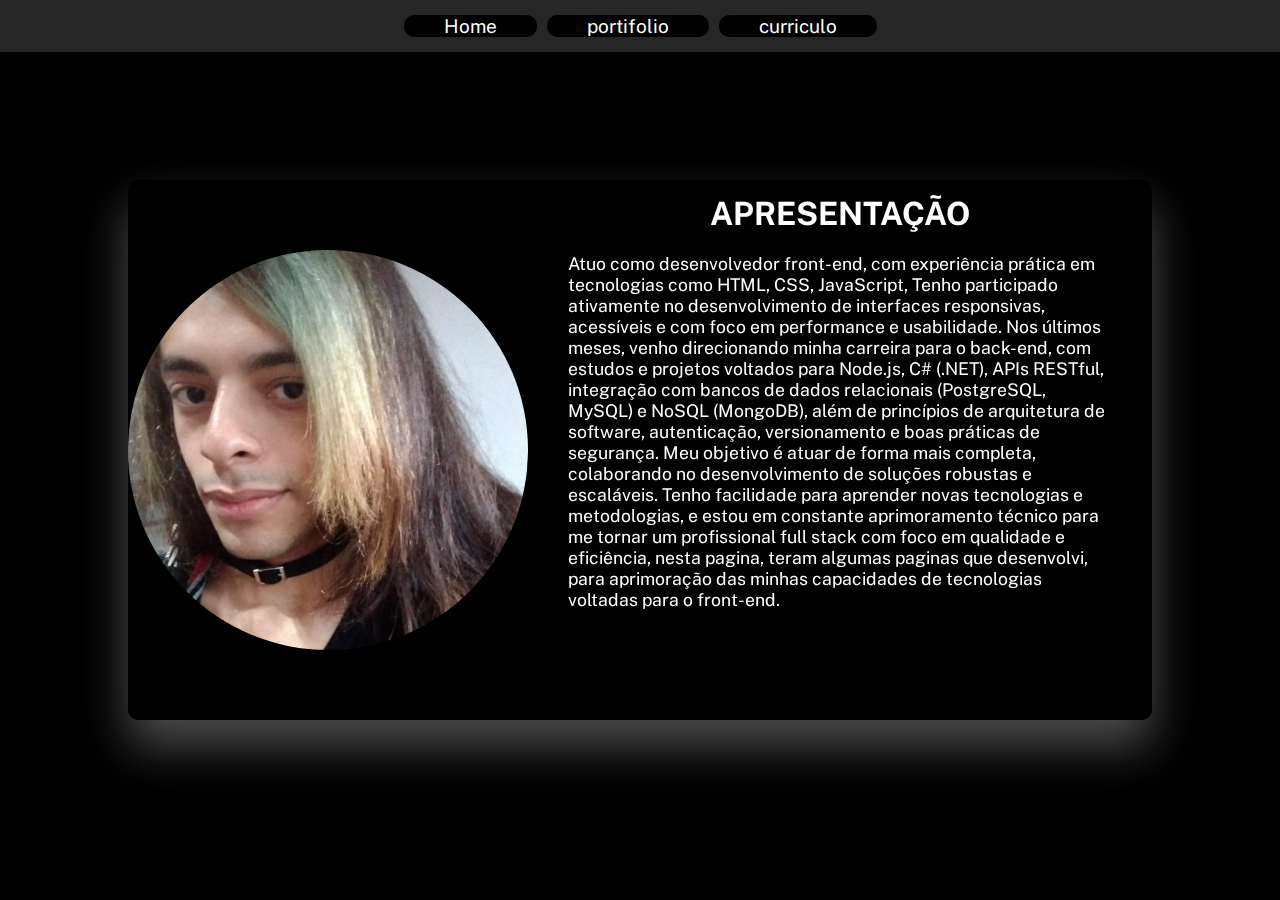
<file: index.html>
<!DOCTYPE html>
<html lang="en">

<head>
    <meta charset="UTF-8">
    <meta name="viewport" content="width=device-width, initial-scale=1.0">
    <title>curriculo</title>
    <link rel="stylesheet" href="./src/css/resete.css">
    <link rel="stylesheet" href="./src/css/style.css">
    <link href="https://fonts.googleapis.com/css2?family=Public+Sans:ital,wght@0,100..900;1,100..900&display=swap" rel="stylesheet">
</head>

<body>
    <header class="menu">
        <ul class="lista">
            
            <li><a href="index.html">Home</a></li>
            <li><a href="portifolio.html">portifolio</a> </li>
            <li><a href="Curriculo.html">curriculo</a> </li>

        </ul>
    </header>
    <main>
        <section class="apresentacao">
            <div class="identidade">
                <img src="./src/imagem/1663870988277.jpg"  width="400px" >
            </div>
            <div class="identidade1">
                <h1>APRESENTAÇÃO</h1>
                
                <p>
                    Atuo como desenvolvedor front-end, com experiência prática em tecnologias como HTML, CSS, JavaScript,
                    Tenho participado ativamente no desenvolvimento de interfaces
                    responsivas, acessíveis e com foco em performance e usabilidade.
                    Nos últimos meses, venho direcionando minha carreira para o back-end, com estudos e projetos
                    voltados para Node.js, C# (.NET), APIs RESTful, integração com bancos de dados relacionais
                    (PostgreSQL, MySQL) e NoSQL (MongoDB), além de princípios de arquitetura de software, autenticação,
                    versionamento e boas práticas de segurança.
                    Meu objetivo é atuar de forma mais completa, colaborando no desenvolvimento de soluções robustas e
                    escaláveis. Tenho facilidade para aprender novas tecnologias e metodologias, e estou em constante
                    aprimoramento técnico para me tornar um profissional full stack com foco em qualidade e eficiência,
                    nesta pagina, teram algumas paginas que desenvolvi, para aprimoração das minhas capacidades de tecnologias 
                    voltadas para o front-end.
                </p>
            </div>
        </section>

    </main>
</body>

</html>
</file>
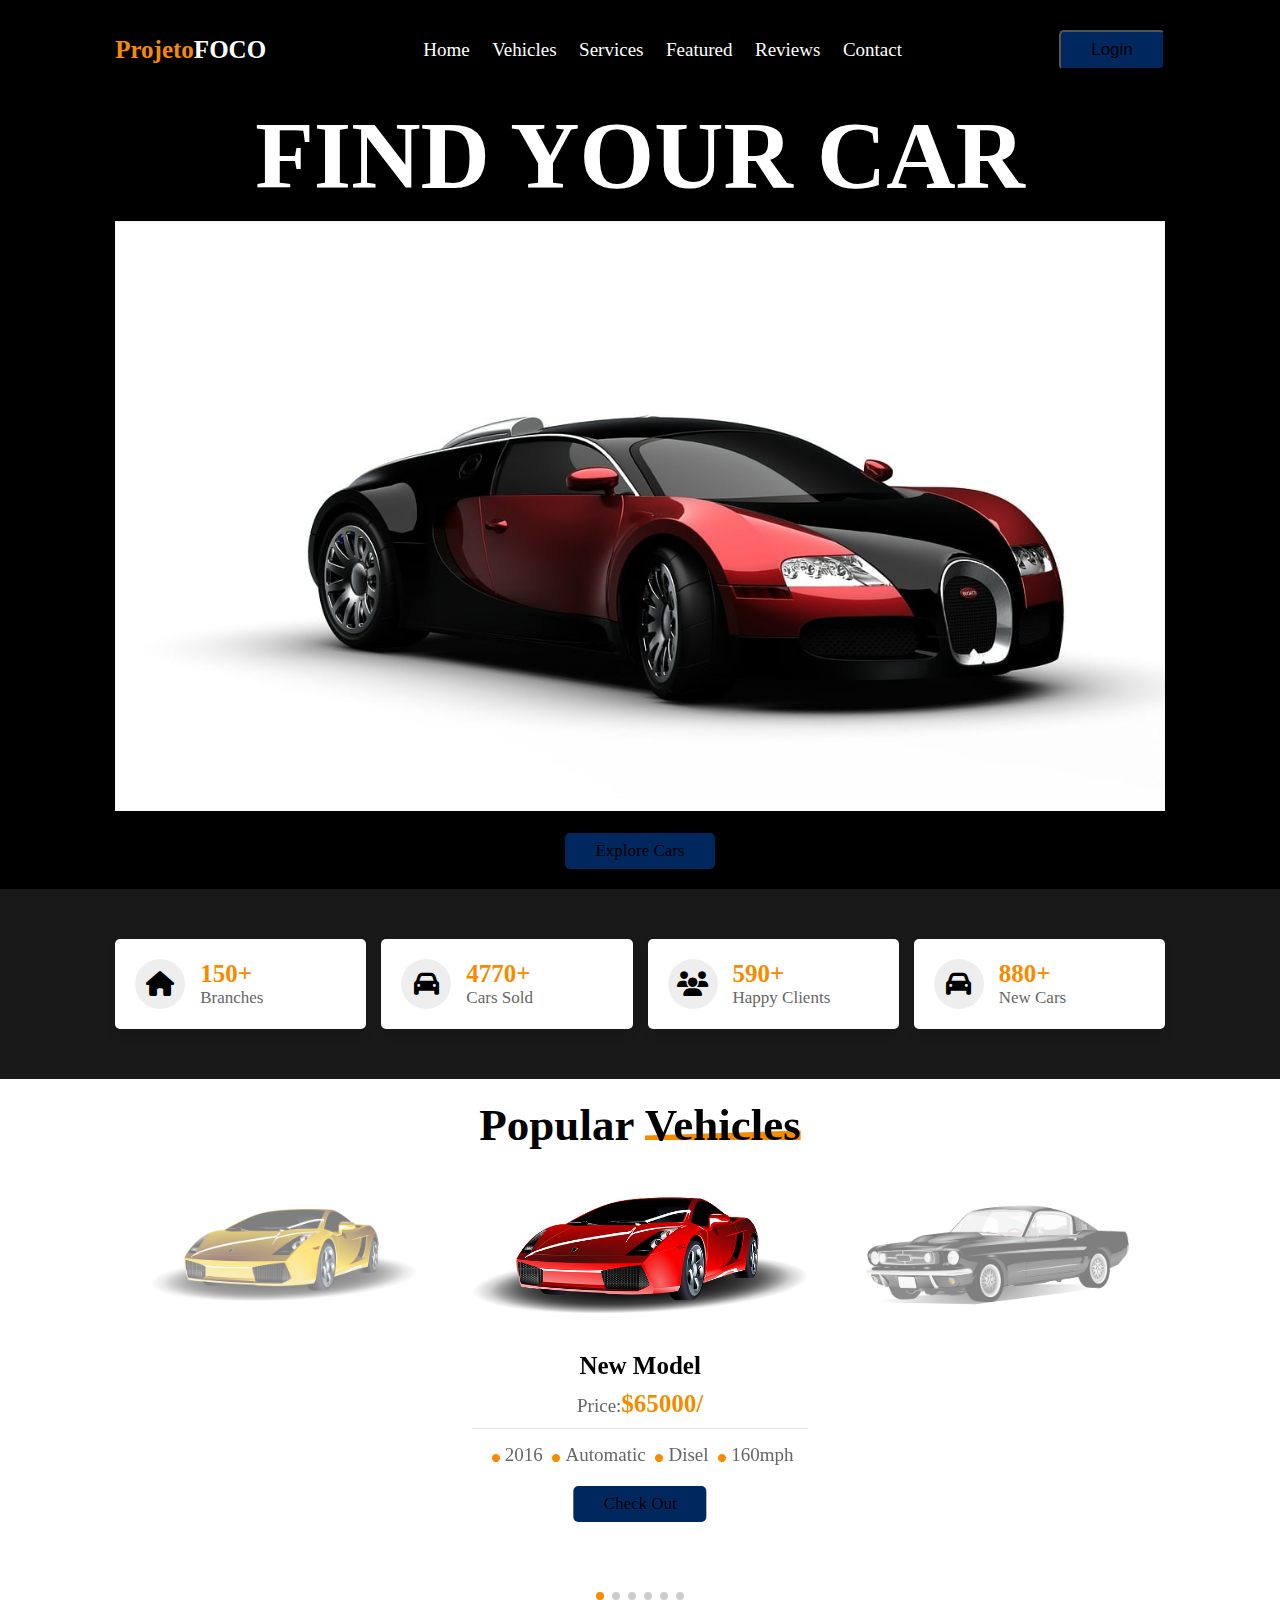
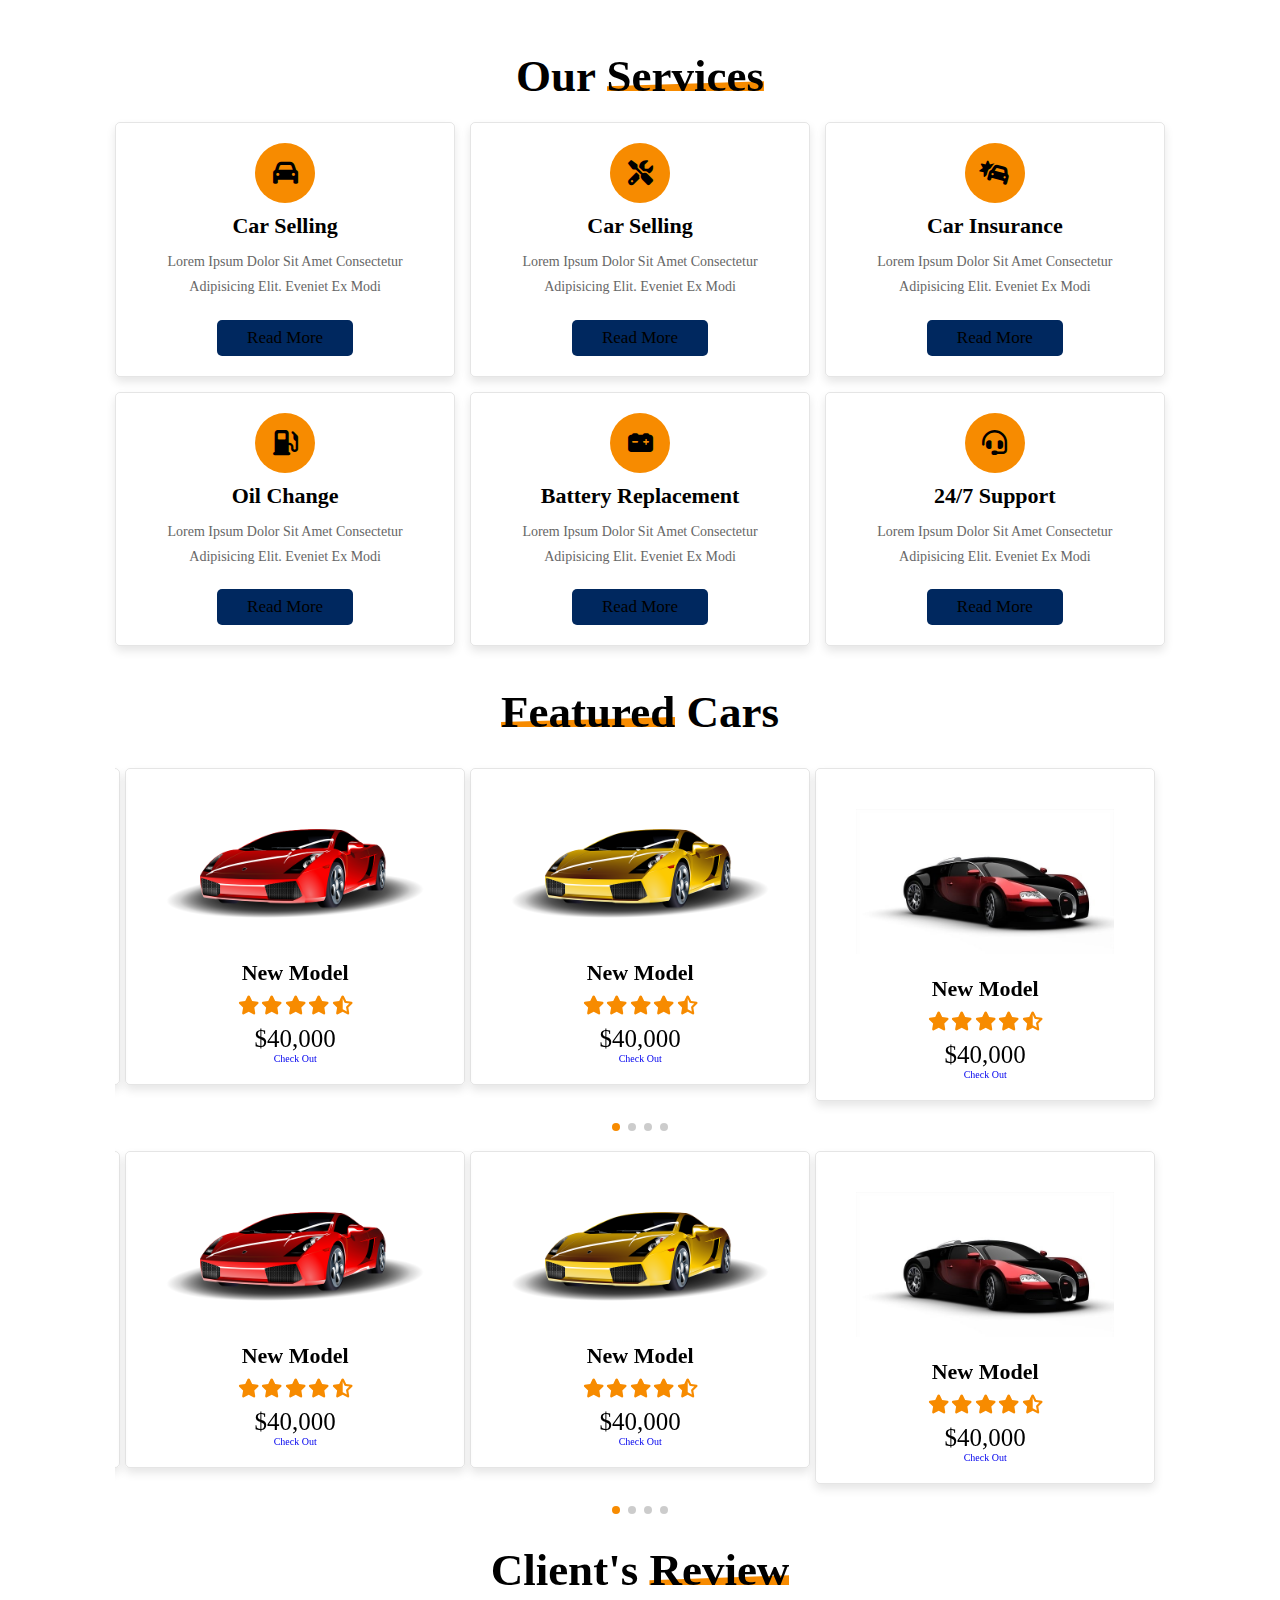
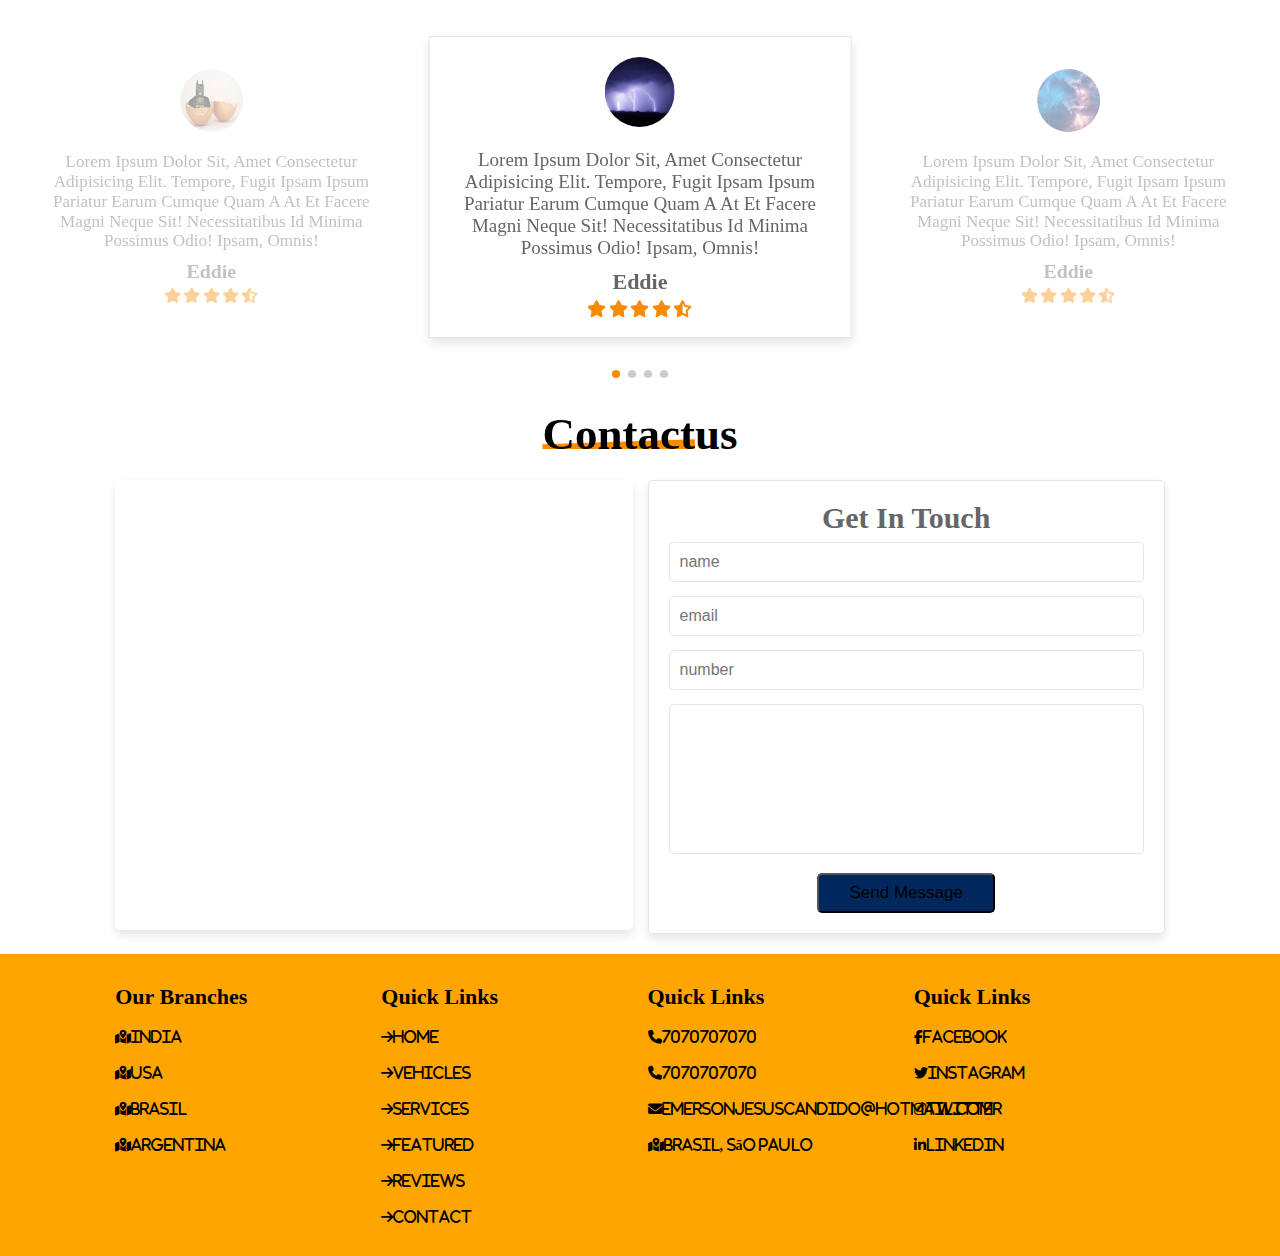
<file: src/paginas/devcar-main/index.html>
<!DOCTYPE html>
<html lang="en">

<head>
    <meta charset="UTF-8">
    <meta http-equiv="X-UA-Compatible" content="IE=edge">
    <meta name="viewport" content="width=device-width, initial-scale=1.0">
    <title>Document</title>
    <link rel="stylesheet" href="https://cdn.jsdelivr.net/npm/swiper@10/swiper-bundle.min.css" />
    <link rel="stylesheet" href="https://cdnjs.cloudflare.com/ajax/libs/font-awesome/6.4.2/css/all.min.css">
    <link rel="stylesheet" href="css/Style.css">
</head>

<body>
    <header class="header">
        <div id="menu-btn" class="fas fa-bars"></div>

        <a href="#" class="logo"> <span>Projeto</span>FOCO</a>

        <nav class="navbar">
            <a href="#home">home</a>
            <a href="#vehicles">vehicles</a>
            <a href="#services">services</a>
            <a href="#featured">featured</a>
            <a href="#reviews">reviews</a>
            <a href="#contact">contact</a>
        </nav>

        <div id="login-btn">
            <button class="btn">Login</button>
            <i class="far fa-user"></i>
        </div>

    </header>
    <div class="login-form-container">

        <span class="fas fa-times" id="close-login-form"></span>

        <form action="">
            <h3>UserLogin</h3>
            <input type="email" placeholder="email" class="box">
            <input type="password" placeholder="password" class="box">
            <p>forget your password <a href="#">click here</a></p>
            <input type="submit" value="login-now" class="btn">
            <p>or login with</p>
            <div class="buttons">
                <a href="#" class="btn">google</a>
                <a href="#" class="btn">facebook</a>
            </div>
            <p>don't have an account <a href="#">create one</a></p>
        </form>
    </div>
    <section class="home" id="home">
        <h1 class="home-parallax" data-speed="-2">find your car</h1>
        <img class="home-parallax" data-speed="5" src="images/car-49278_1280.jpg" alt="">
        <a href="#" class="btn home-parallax" data-speed="7">explore cars</a>
    </section>

    <section class="icons-container">
        <div class="icon">
            <i class="fas fa-home"></i>
            <div class="content">
                <h3>150+</h3>
                <p>branches</p>
            </div>
        </div>

        <div class="icon">
            <i class="fas fa-car"></i>
            <div class="content">
                <h3>4770+</h3>
                <p>cars sold</p>
            </div>
        </div>

        <div class="icon">
            <i class="fas fa-users"></i>
            <div class="content">
                <h3>590+</h3>
                <p>happy clients</p>
            </div>
        </div>

        <div class="icon">
            <i class="fas fa-car"></i>
            <div class="content">
                <h3>880+</h3>
                <p>new cars</p>
            </div>
        </div>
    </section>

    <section class="vehicles" id="vehicles">
        <h1 class="heading">popular <span>vehicles</span></h1>

        <div class="swiper vehicles-slider">
            <div class="swiper-wrapper">
                <div class="swiper-slide box">
                    <img src="images/car-30984_640-01.png" alt="">
                    <div class="content">
                        <h3>new model</h3>
                        <div class="price"><span>price:</span>$65000/</div>
                        <p>
                            <span class="fas fa-circle"></span>2016
                            <span class="fas fa-circle"></span>automatic
                            <span class="fas fa-circle"></span>disel
                            <span class="fas fa-circle"></span>160mph
                        </p>
                        <a href="#" class="btn">check out</a>
                    </div>
                </div>
                <div class="swiper-slide box">
                    <img src="images/car-146185_640-02.png" alt="">
                    <div class="content">
                        <h3>new model</h3>
                        <div class="price"><span>price:</span>$65000/</div>
                        <p>
                            <span class="fas fa-circle"></span>2016
                            <span class="fas fa-circle"></span>automatic
                            <span class="fas fa-circle"></span>disel
                            <span class="fas fa-circle"></span>160mph
                        </p>
                        <a href="#" class="btn">check out</a>
                    </div>
                </div>
                <div class="swiper-slide box">
                    <img src="images/car-158795_640-03.png" alt="">
                    <div class="content">
                        <h3>new model</h3>
                        <div class="price"><span>price:</span>$65000/</div>
                        <p>
                            <span class="fas fa-circle"></span>2016
                            <span class="fas fa-circle"></span>automatic
                            <span class="fas fa-circle"></span>disel
                            <span class="fas fa-circle"></span>160mph
                        </p>
                        <a href="#" class="btn">check out</a>
                    </div>
                </div>
                <div class="swiper-slide box">
                    <img src="images/car-160895_640-04.png" alt="">
                    <div class="content">
                        <h3>new model</h3>
                        <div class="price"><span>price:</span>$65000/</div>
                        <p>
                            <span class="fas fa-circle"></span>2016
                            <span class="fas fa-circle"></span>automatic
                            <span class="fas fa-circle"></span>disel
                            <span class="fas fa-circle"></span>160mph
                        </p>
                        <a href="#" class="btn">check out</a>
                    </div>
                </div>
                <div class="swiper-slide box">
                    <img src="images/car-49278_640-05.jpg" alt="">
                    <div class="content">
                        <h3>new model</h3>
                        <div class="price"><span>price:</span>$65000/</div>
                        <p>
                            <span class="fas fa-circle"></span>2016
                            <span class="fas fa-circle"></span>automatic
                            <span class="fas fa-circle"></span>disel
                            <span class="fas fa-circle"></span>160mph
                        </p>
                        <a href="#" class="btn">check out</a>
                    </div>
                </div>
                <div class="swiper-slide box">
                    <img src="images/car-30990_640-06.png" alt="">
                    <div class="content">
                        <h3>new model</h3>
                        <div class="price"><span>price:</span>$65000/</div>
                        <p>
                            <span class="fas fa-circle"></span>2016
                            <span class="fas fa-circle"></span>automatic
                            <span class="fas fa-circle"></span>disel
                            <span class="fas fa-circle"></span>160mph
                        </p>
                        <a href="#" class="btn">check out</a>
                    </div>
                </div>
            </div>
            <div class="swiper-pagination"></div>
        </div>
    </section>

    <section class="services" id="services">
        <h1 class="heading">our <span>services</span></h1>

        <div class="box-container">
            <div class="box">
                <i class="fas fa-car"></i>
                <h3>car selling</h3>
                <p>Lorem ipsum dolor sit amet consectetur adipisicing elit. Eveniet ex modi </p>
                <a href="#" class="btn">read more</a>
            </div>
            <div class="box">
                <i class="fas fa-tools"></i>
                <h3>car selling</h3>
                <p>Lorem ipsum dolor sit amet consectetur adipisicing elit. Eveniet ex modi </p>
                <a href="#" class="btn">read more</a>
            </div>
            <div class="box">
                <i class="fas fa-car-crash"></i>
                <h3>car insurance</h3>
                <p>Lorem ipsum dolor sit amet consectetur adipisicing elit. Eveniet ex modi </p>
                <a href="#" class="btn">read more</a>
            </div>
            <div class="box">
                <i class="fas fa-gas-pump"></i>
                <h3>oil change</h3>
                <p>Lorem ipsum dolor sit amet consectetur adipisicing elit. Eveniet ex modi </p>
                <a href="#" class="btn">read more</a>
            </div>
            <div class="box">
                <i class="fas fa-car-battery"></i>
                <h3>battery replacement</h3>
                <p>Lorem ipsum dolor sit amet consectetur adipisicing elit. Eveniet ex modi </p>
                <a href="#" class="btn">read more</a>
            </div>
            <div class="box">
                <i class="fas fa-headset"></i>
                <h3>24/7 support</h3>
                <p>Lorem ipsum dolor sit amet consectetur adipisicing elit. Eveniet ex modi </p>
                <a href="#" class="btn">read more</a>
            </div>
        </div>
    </section>

    <section class="featured" id="featured">
        <h1 class="heading"> <span>featured</span> cars</h1>
        <div class="swiper featured-slider">
            <div class="swiper-wrapper">
                <div class="swiper-slide box">
                    <img src="images/car-30990_640-06.png" alt="">
                    <h3>new model</h3>
                    <div class="stars">
                        <i class="fas fa-star"></i>
                        <i class="fas fa-star"></i>
                        <i class="fas fa-star"></i>
                        <i class="fas fa-star"></i>
                        <i class="fas fa-star-half-alt"></i>
                    </div>
                    <div class="price">$40,000</div>
                    <a href="#" class="">check out</a>
                </div>
                <div class="swiper-slide box">
                    <img src="images/car-49278_640-05.jpg" alt="">
                    <h3>new model</h3>
                    <div class="stars">
                        <i class="fas fa-star"></i>
                        <i class="fas fa-star"></i>
                        <i class="fas fa-star"></i>
                        <i class="fas fa-star"></i>
                        <i class="fas fa-star-half-alt"></i>
                    </div>
                    <div class="price">$40,000</div>
                    <a href="#" class="">check out</a>
                </div>
                <div class="swiper-slide box">
                    <img src="images/car-160895_640-04.png" alt="">
                    <h3>new model</h3>
                    <div class="stars">
                        <i class="fas fa-star"></i>
                        <i class="fas fa-star"></i>
                        <i class="fas fa-star"></i>
                        <i class="fas fa-star"></i>
                        <i class="fas fa-star-half-alt"></i>
                    </div>
                    <div class="price">$40,000</div>
                    <a href="#" class="">check out</a>
                </div>
                <div class="swiper-slide box">
                    <img src="images/car-30984_640-01.png" alt="">
                    <h3>new model</h3>
                    <div class="stars">
                        <i class="fas fa-star"></i>
                        <i class="fas fa-star"></i>
                        <i class="fas fa-star"></i>
                        <i class="fas fa-star"></i>
                        <i class="fas fa-star-half-alt"></i>
                    </div>
                    <div class="price">$40,000</div>
                    <a href="#" class="">check out</a>
                </div>
            </div>
            <div class="swiper-pagination"></div>
        </div>


        <div class="swiper featured-slider">
            <div class="swiper-wrapper">
                <div class="swiper-slide box">
                    <img src="images/car-30990_640-06.png" alt="">
                    <h3>new model</h3>
                    <div class="stars">
                        <i class="fas fa-star"></i>
                        <i class="fas fa-star"></i>
                        <i class="fas fa-star"></i>
                        <i class="fas fa-star"></i>
                        <i class="fas fa-star-half-alt"></i>
                    </div>
                    <div class="price">$40,000</div>
                    <a href="#" class="">check out</a>
                </div>
                <div class="swiper-slide box">
                    <img src="images/car-49278_640-05.jpg" alt="">
                    <h3>new model</h3>
                    <div class="stars">
                        <i class="fas fa-star"></i>
                        <i class="fas fa-star"></i>
                        <i class="fas fa-star"></i>
                        <i class="fas fa-star"></i>
                        <i class="fas fa-star-half-alt"></i>
                    </div>
                    <div class="price">$40,000</div>
                    <a href="#" class="">check out</a>
                </div>
                <div class="swiper-slide box">
                    <img src="images/car-160895_640-04.png" alt="">
                    <h3>new model</h3>
                    <div class="stars">
                        <i class="fas fa-star"></i>
                        <i class="fas fa-star"></i>
                        <i class="fas fa-star"></i>
                        <i class="fas fa-star"></i>
                        <i class="fas fa-star-half-alt"></i>
                    </div>
                    <div class="price">$40,000</div>
                    <a href="#" class="">check out</a>
                </div>
                <div class="swiper-slide box">
                    <img src="images/car-30984_640-01.png" alt="">
                    <h3>new model</h3>
                    <div class="stars">
                        <i class="fas fa-star"></i>
                        <i class="fas fa-star"></i>
                        <i class="fas fa-star"></i>
                        <i class="fas fa-star"></i>
                        <i class="fas fa-star-half-alt"></i>
                    </div>
                    <div class="price">$40,000</div>
                    <a href="#" class="">check out</a>
                </div>
            </div>
            <div class="swiper-pagination"></div>
        </div>
    </section>
    

    <section class="swiper reviews" id="reviews">
        <h1 class="heading">client's <span>review</span></h1>
        <div class="swiper reviews-slider">
            <div class="swiper-wrapper">
                <div class="swiper-slide box">
                    <img src="images/flash-1455285_640-p2.jpg" alt="">
                    <div class="content">
                        <p>Lorem ipsum dolor sit, amet consectetur adipisicing elit. Tempore, fugit ipsam ipsum pariatur
                            earum cumque quam a at et facere magni neque sit! Necessitatibus id minima possimus odio!
                            Ipsam, omnis!</p>
                        <h3>eddie</h3>
                        <div class="stars">
                            <i class="fas fa-star"></i>
                            <i class="fas fa-star"></i>
                            <i class="fas fa-star"></i>
                            <i class="fas fa-star"></i>
                            <i class="fas fa-star-half-alt"></i>
                        </div>
                    </div>
                </div>
                <div class="swiper-slide box">
                    <img src="images/thunderstorm-3625405_640-p3.jpg" alt="">
                    <div class="content">
                        <p>Lorem ipsum dolor sit, amet consectetur adipisicing elit. Tempore, fugit ipsam ipsum pariatur
                            earum cumque quam a at et facere magni neque sit! Necessitatibus id minima possimus odio!
                            Ipsam, omnis!</p>
                        <h3>eddie</h3>
                        <div class="stars">
                            <i class="fas fa-star"></i>
                            <i class="fas fa-star"></i>
                            <i class="fas fa-star"></i>
                            <i class="fas fa-star"></i>
                            <i class="fas fa-star-half-alt"></i>
                        </div>
                    </div>
                </div>
                <div class="swiper-slide box">
                    <img src="images/flash-1455285_640-p2.jpg" alt="">
                    <div class="content">
                        <p>Lorem ipsum dolor sit, amet consectetur adipisicing elit. Tempore, fugit ipsam ipsum pariatur
                            earum cumque quam a at et facere magni neque sit! Necessitatibus id minima possimus odio!
                            Ipsam, omnis!</p>
                        <h3>eddie</h3>
                        <div class="stars">
                            <i class="fas fa-star"></i>
                            <i class="fas fa-star"></i>
                            <i class="fas fa-star"></i>
                            <i class="fas fa-star"></i>
                            <i class="fas fa-star-half-alt"></i>
                        </div>
                    </div>
                </div>
                <div class="swiper-slide box">
                    <img src="images/batman-1367730_640-p1.jpg" alt="">
                    <div class="content">
                        <p>Lorem ipsum dolor sit, amet consectetur adipisicing elit. Tempore, fugit ipsam ipsum pariatur
                            earum cumque quam a at et facere magni neque sit! Necessitatibus id minima possimus odio!
                            Ipsam, omnis!</p>
                        <h3>eddie</h3>
                        <div class="stars">
                            <i class="fas fa-star"></i>
                            <i class="fas fa-star"></i>
                            <i class="fas fa-star"></i>
                            <i class="fas fa-star"></i>
                            <i class="fas fa-star-half-alt"></i>
                        </div>
                    </div>
                </div>
            </div>
            <div class="swiper-pagination"></div>
        </div>
    </section>

    <section class="contact" id="contact">

        <h1 class="heading"> <span>contact</span>us</h1>
        <div class="row">

            <iframe class="map"
                src="https://www.google.com/maps/embed?pb=!1m18!1m12!1m3!1d3657.8263247360414!2d-46.810890099999995!3d-23.5387482!2m3!1f0!2f0!3f0!3m2!1i1024!2i768!4f13.1!3m3!1m2!1s0x94ceffceb64eeb79%3A0x450e580242299b33!2sR.%20Azaleia%20Branca%20-%20S%C3%A3o%20Pedro%2C%20Osasco%20-%20SP%2C%2006186-073!5e0!3m2!1spt-BR!2sbr!4v1695399706034!5m2!1spt-BR!2sbr"
                width="600" height="450" style="border:0;" allowfullscreen="" loading="lazy"
                referrerpolicy="no-referrer-when-downgrade">
            </iframe>
            <form action="">
                <h3>get in touch</h3>
                <input type="text" placeholder="name" class="box">
                <input type="email" placeholder="email" class="box">
                <input type="number" placeholder="number" class="box">
                <textarea name="message" class="box" cols="30" rows="10"></textarea>
                <input type="submit" value="send message" class="btn">
            </form>
        </div>
    </section>

    <section class="footer">
        <div class="box-container">
            <div class="box">
                <h3>our branches</h3>
                <a href="#"><i class="fas fa-map-marked-alt">india</i></a>
                <a href="#"><i class="fas fa-map-marked-alt">USA</i></a>
                <a href="#"><i class="fas fa-map-marked-alt">Brasil</i></a>
                <a href="#"><i class="fas fa-map-marked-alt">Argentina</i></a>
            </div>
            <div class="box">
                <h3>quick links</h3>
                <a href="#"><i class="fas fa-arrow-right">home</i></a>
                <a href="#"><i class="fas fa-arrow-right">vehicles</i></a>
                <a href="#"><i class="fas fa-arrow-right">services</i></a>
                <a href="#"><i class="fas fa-arrow-right">featured</i></a>
                <a href="#"><i class="fas fa-arrow-right">reviews</i></a>
                <a href="#"><i class="fas fa-arrow-right">contact</i></a>

            </div>
            <div class="box">
                <h3>quick links</h3>
                <a href="#"><i class="fas fa-phone">7070707070</i></a>
                <a href="#"><i class="fas fa-phone">7070707070</i></a>
                <a href="#"><i class="fas fa-envelope">emersonjesuscandido@hotmail.com</i></a>
                <a href="#"><i class="fas fa-map-marked-alt">Brasil, São Paulo</i></a>


            </div>
            <div class="box">
                <h3>quick links</h3>
                <a href="#"><i class="fab fa-facebook-f">facebook</i></a>
                <a href="#"><i class="fab fa-twitter">instagram</i></a>
                <a href="#"><i class="fab fa-instagram">twitter</i></a>
                <a href="#"><i class="fab fa-linkedin-in">linkedin</i></a>
            </div>
        </div>

    </section>

    <script src="https://cdn.jsdelivr.net/npm/swiper@10/swiper-bundle.min.js"></script>
    <script src="JS/Script.js"></script>
</body>

</html>
</file>
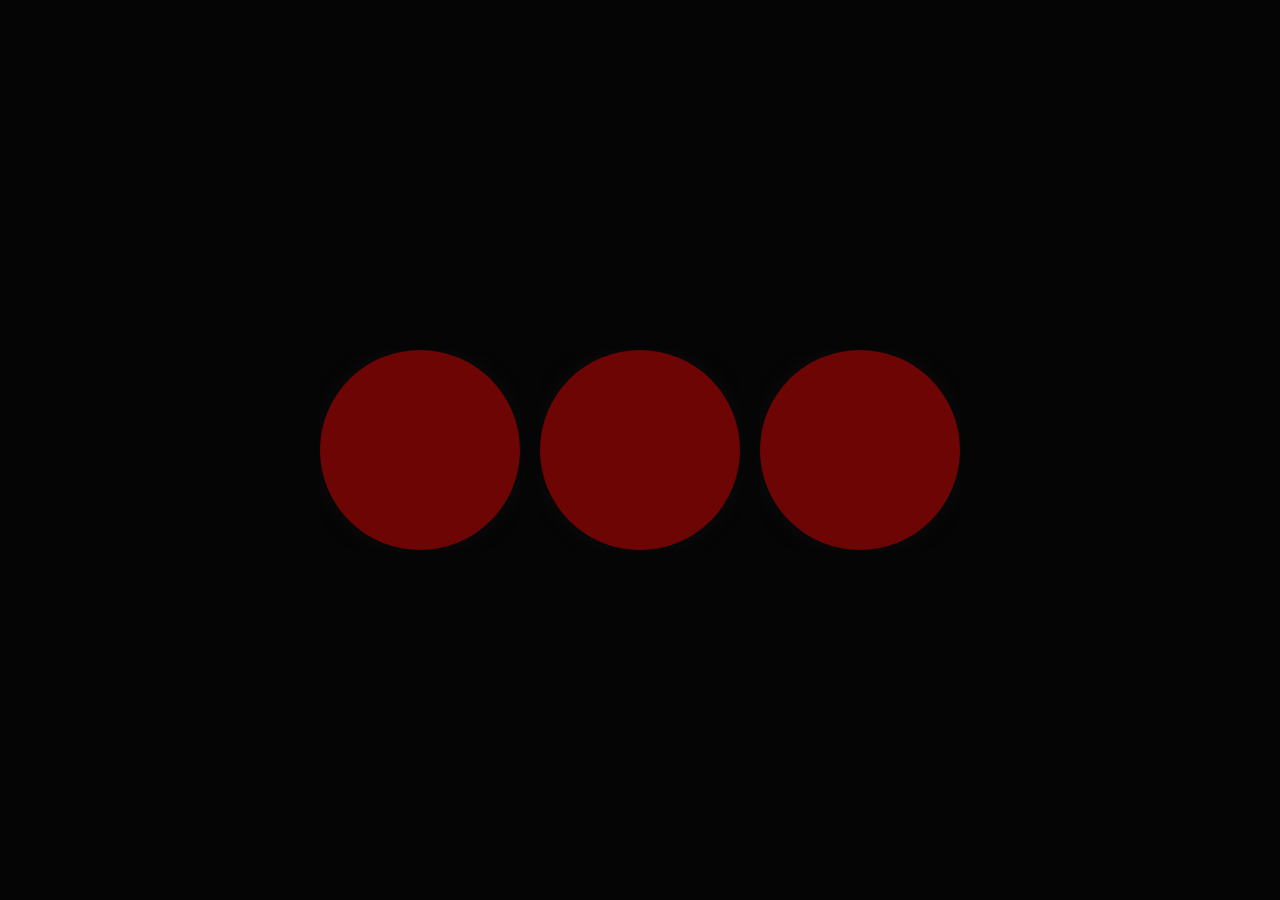
<file: src/paginas/loading/index.html>
<!DOCTYPE html>
<html lang="en">
<head>
    <meta charset="UTF-8">
    <meta http-equiv="X-UA-Compatible" content="IE=edge">
    <meta name="viewport" content="width=device-width, initial-scale=1.0">
    <title>Loading</title>
    <link rel="stylesheet" type="text/css" href="style.css">
</head>
<body>
    <div class="parent">
        <div class="first"></div>
    </div>
    <div class="parent">
        <div class="second"></div>
    </div>
    <div class="parent">
        <div class="third"></div>
    </div>
</body>
</html>
</file>
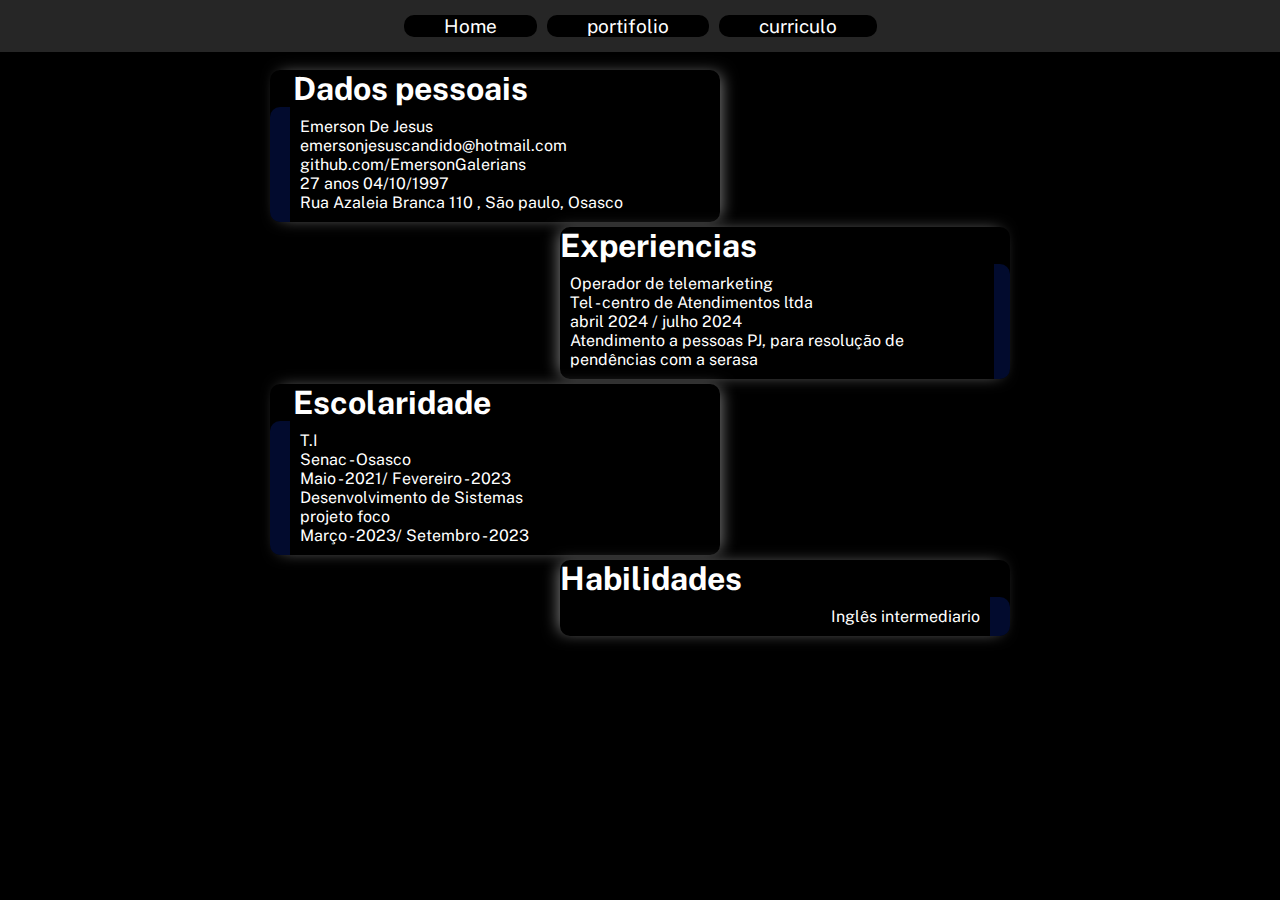
<file: Curriculo.html>
<!DOCTYPE html>
<html lang="en">
<head>
    <meta charset="UTF-8">
    <meta name="viewport" content="width=device-width, initial-scale=1.0">
    <title>Document</title>

    <link rel="stylesheet" href="./src/css/resete.css">
    <link rel="stylesheet" href="./src/css/style.css">
    <link href="https://fonts.googleapis.com/css2?family=Public+Sans:ital,wght@0,100..900;1,100..900&display=swap" rel="stylesheet">
</head>
<body>
    <header class="menu">
        <ul class="lista">
            <li><a href="index.html">Home</a></li>
            <li><a href="portifolio.html">portifolio</a> </li>
            <li><a href="curriculo">curriculo</a> </li>
        </ul>
    </header>

    <main>
        <div class="curriculo">

            <div class="c1">
                <h1>Dados pessoais</h1>
                <div class="pessoais">
                    <div class="color"></div>
                    <ul>
                        <li>Emerson De Jesus</li>
                        <li>emersonjesuscandido@hotmail.com</li>
                        <li>github.com/EmersonGalerians</li>
                        <li>27 anos 04/10/1997</li>
                        <li>Rua Azaleia Branca  110 , São paulo, Osasco</li>
                    </ul>
                </div>
            </div>
            <div class="c2">
                <h1>Experiencias</h1>
                <div class="experiencia">
                    <div class="color"></div>
                    <ul>
                        <li>Operador de telemarketing</li>
                        <li>Tel - centro de Atendimentos ltda</li>
                        <li>abril 2024 / julho 2024</li>
                        <li>Atendimento a pessoas PJ, para resolução de pendências com a serasa</li>
                    </ul>
                </div>
            </div>
            
            <div class="c3">
                <h1>Escolaridade</h1>
                <div class="escolaridade">
                    <div class="color"></div>
                    <ul>
                        <li>T.I</li>
                        <li>Senac - Osasco</li>
                        <li>Maio - 2021/ Fevereiro - 2023</li>

                        <li>Desenvolvimento de Sistemas</li>
                        <li>projeto foco</li>
                        <li>Março - 2023/ Setembro - 2023</li>
                    </ul>
                </div>
            </div>
            
            <div class="c4">
                <h1>Habilidades</h1>
                <div class="habilidades">
                    <div class="color"></div>
                    <ul>
                        <li>Inglês intermediario</li>
                        <li> </li>
                    </ul>
            </div>
        </div>
    </main>
</body>
</html>
</file>
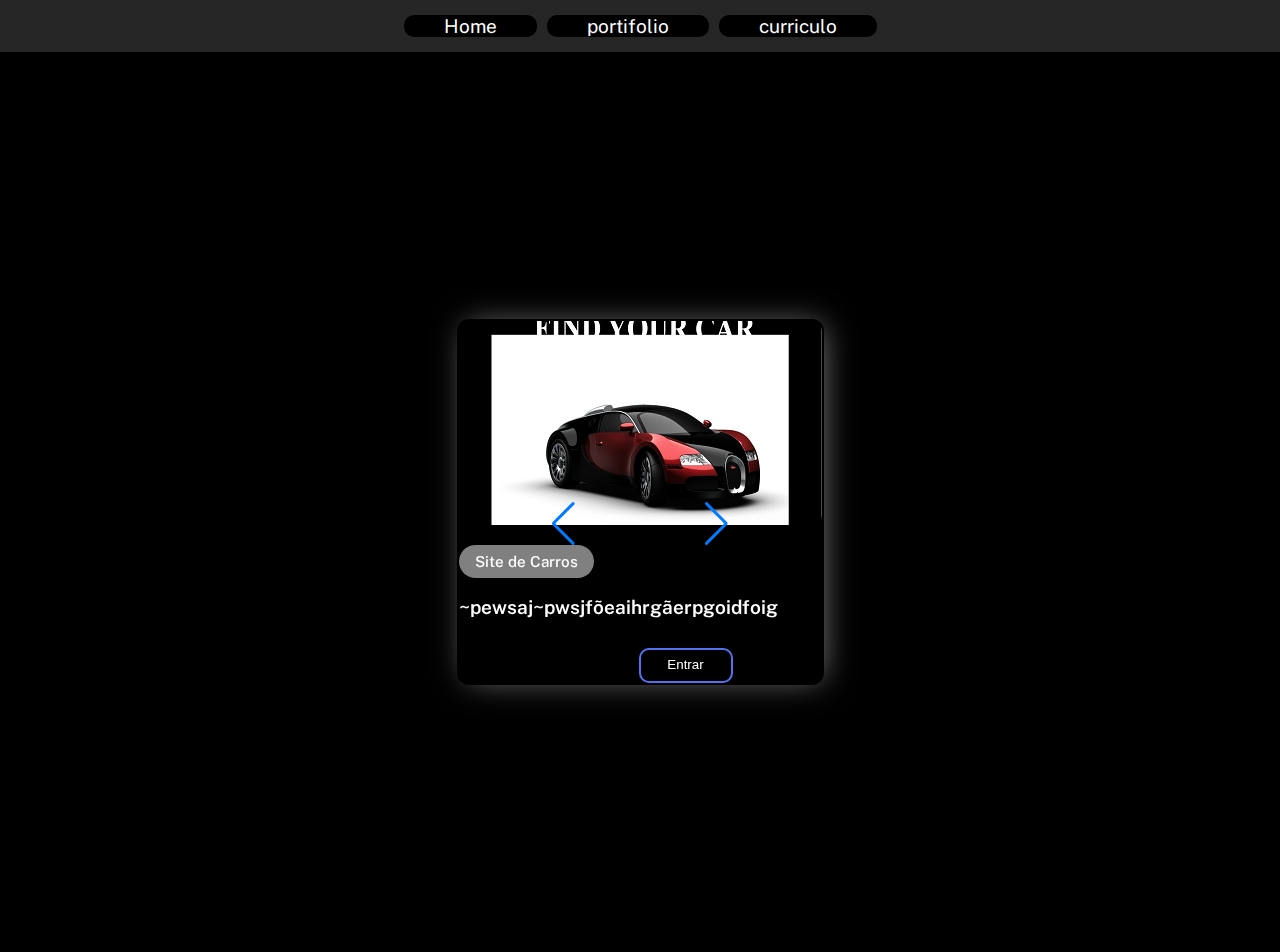
<file: portifolio.html>
<!DOCTYPE html>
<html lang="en">
<head>
    <meta charset="UTF-8">
    <meta name="viewport" content="width=device-width, initial-scale=1.0">
    <title>Document</title>
    <link
  rel="stylesheet"
  href="https://cdn.jsdelivr.net/npm/swiper@11/swiper-bundle.min.css"/>

    <link rel="stylesheet" href="./src/css/resete.css">
    <link rel="stylesheet" href="./src/css/style.css">
    <link href="https://fonts.googleapis.com/css2?family=Public+Sans:ital,wght@0,100..900;1,100..900&display=swap" rel="stylesheet">
</head>
<body>
    <header class="menu">
        <ul class="lista">
            <li><a href="index.html">Home</a></li>
            <li><a href="portifolio.html">portifolio</a> </li>
            <li><a href="Curriculo.html">curriculo</a> </li>
        </ul>
    </header>

    <main>
        <div class="body">
            <div class="container swiper">
                <div class="card-wrapper">
                    <ul class="card-list swiper-wrapper">
                        <li class="card-item swiper-slide">
                            <a href="#" class="card-link">
                                <img src="./src/imagens/apresentação.PNG" alt="Card-image" class="Card-image">
                                <p class="badge">Site de Carros</p>
                                <h2 class="card-title">~pewsaj~pwsjfõeaihrgãerpgoidfoig</h2>
                                <button class="card-button material-symbols-rounded" onclick="carro()">Entrar</button>
                            </a>
                        </li>
                        <li class="card-item swiper-slide">
                            <a href="#" class="card-link">
                                <img src="./src/imagens/joguinho.PNG" alt="Card-image" class="Card-image">
                                <p class="badge">Joguinho</p>
                                <h2 class="card-title">~pewsaj~pwsjfõeaihrgãerpgoidfoig</h2>
                                <button class="card-button material-symbols-rounded" onclick="jogo()">Entrar</button>
                            </a>
                        </li>
                        <li class="card-item swiper-slide">
                            <a href="#" class="card-link">
                                <img src="./src/imagens/login first.PNG" alt="Card-image" class="Card-image">
                                <p class="badge">pagina de login</p>
                                <h2 class="card-title">~pewsaj~pwsjfõeaihrgãerpgoidfoig</h2>
                                <button class="card-button material-symbols-rounded" onclick="login()">Entrar</button>
                            </a>
                        </li>
                        <li class="card-item swiper-slide">
                            <a href="#" class="card-link">
                                <img src="./src/imagens/pokedex.PNG" alt="Card-image" class="Card-image">
                                <p class="badge">pokemon</p>
                                <h2 class="card-title">~pewsaj~pwsjfõeaihrgãerpgoidfoig</h2>
                                <button class="card-button material-symbols-rounded" onclick="pokedex()">Entrar</button>
                            </a>
                        </li>
                        <li class="card-item swiper-slide">
                            <a href="#" class="card-link">
                                <img src="./src/imagens//relogio.PNG" alt="Card-image" class="Card-image">
                                <p class="badge">relógio</p>
                                <h2 class="card-title">~pewsaj~pwsjfõeaihrgãerpgoidfoig</h2>
                                <button class="card-button material-symbols-rounded" onclick="relogio()">Entrar</button>
                            </a>
                        </li>
                    </ul>
                    <div class="swiper-pagination"></div>
                    <div class="swiper-button-prev"></div>
                    <div class="swiper-button-next"></div>
                </div>
            </div>
            
        </div>
    </main>

    <script src="https://cdn.jsdelivr.net/npm/swiper@11/swiper-bundle.min.js"></script>
    <script src="./src/js/script.js"></script>

</body>
</html>
</file>
<file: src/css/style.css>
@import url('https://fonts.googleapis.com/css2?family=Public+Sans:ital,wght@0,100..900;1,100..900&display=swap');
.menu{
    background-color: rgba(192, 192, 192, 0.2) ;
    display: flex;
    padding: 10px;
    justify-content: center;
}
.lista{
    display: flex;
    align-content: center;
    padding: 5px;
    background: none;
    list-style: none;
    color: white;
    & a{
        background-color: #000;
        border-radius: 10px;
        text-decoration: none;
        cursor: pointer;
        padding: 0px 40px;
        margin: 5px;
        color: white;
        font-size: 19px;
        transition: transform 0.6s;
    }
    & a:hover{
        background-color: #fff;
        text-shadow: rgba(0, 0, 0, 0.6);
        color: black;
        transition: 0.6s ease;
    }

}

.apresentacao{
    display: flex;
    width: 80%;
    height: 60%;
    position: fixed;
    left: 10%;
    top: 20%;
    box-shadow: 0 1.6rem 3rem rgba(255, 255, 255, 0.3);
    border-radius: 10px;
    & h1{
        position: relative;
        top: 15px;
        color: white;
    }
    & .identidade{
        display: flex;
        justify-content: center;
        align-items: center;
    }
    & .identidade1{
        display: flex;
        flex-direction: column;
        gap: 1rem;
        align-items: center;
    }
    & img{
        border-radius: 50%;

    }
    & p{ 
        position: relative;
        top: 10px;
        font-size: 1.1rem;
        padding: 10px 40px;
        color: white;
    }
}
.body{
    
    display: flex;
    align-items: center;
    justify-content: center;
    min-height: 100vh;
    background: rgb(0, 0, 0);
}

.card-list .card-item{
    margin: 4vh 0px;
    list-style: none;
    display: flex;
    justify-content: center;
}

.card-list .card-item .card-link{

    user-select: none;
    display: block;
    background: rgba(0, 0, 0, alpha);
    border-radius: 12px;
    text-decoration: none;
    border: 2px solid transparent;
    box-shadow: 4px 0rem 2rem -6px rgba(255, 255, 255, 0.5);
    transition: 0.2s ease;
}
.card-list .card-item .card-link:hover{
    border-color: rgba(255, 255, 255, .5);
}
.card-list .card-link .Card-image{
    width: 100%;
    aspect-ratio: 16 / 9;
    object-fit: cover;
    border-radius: 10px;
}

.card-list .card-link .badge{
    color: #fff;
    margin: 16px 0 18px;
    background: rgba(255, 255, 255, .5);
    padding: 8px 16px;
    font-size: 0.95rem;
    font-weight: 500;
    width: fit-content;
    border-radius: 50px;
}

.card-list .card-link .card-title{
    font-size: 1.19rem;
    color: #fff;
    font-weight: 600;
}

.card-list .card-link .card-button {
    height: 35px;
    width: 35px;
    color: #fff;
    border-radius: 10px;
    margin: 30px 0vh 0vh 20vh;
    background: none;
    padding: 7px 5vh;
    cursor: pointer;
    display: flex;
    justify-content: center;
    border: 2px solid #5372f0;
}
.card-list .card-link .card-button:hover{
    color: black;
    background-color: #fff;
    transition: 0.6s ease;
}
.swiper-button-prev{
    margin: 0px 0px 0px 60vh;
}

.swiper-button-next{
    margin: 0vh 60vh 0px 0vh;
}

.curriculo{
    display: flex;
    flex-direction: column;
    padding: 2vh 30vh;
    align-items: flex-start;
    
    > :nth-child(even) {
        align-self: flex-end;
    }
}

.c1{
    margin-bottom: 5px;
    background-color: rgba(0, 0, 0, 2);
    box-shadow: 5px 0rem 1rem -4px rgba(255, 255, 255, 0.5);
    border-radius: 10px;
    width: 50vh;
    & h1{
        margin-left: 5%;
    }
    & .color {
        background-color: rgb(3 15 65 / 70%);
        border-radius:  10px 0px 0px 10px;
        width: 20px;
    }
    /*padding: 0px 30px 0px 0px;*/
    & .pessoais{
        display: flex;
        flex-direction: row;
    }
    & ul{
        padding: 10px;
        list-style: none;
        color: white;
    }
}
.c2{
    background-color: rgba(0, 0, 0, 2);
    box-shadow: -5px 0rem 1rem -4px rgba(255, 255, 255, 0.5);
    border-radius: 10px;
    width: 50vh;
    margin-bottom: 5px;
    
    & .color {
        background-color: rgb(3 15 65 / 70%);
        border-radius:  0px 10px 10px 0px;
        width: 20px;
    }
    /*padding: 0px 30px 0px 0px;*/
    & .experiencia{
        display: flex;
        flex-direction: row-reverse;
    }
    & ul{
        padding: 10px;
        list-style: none;
        color: white;
    }
    
}

.c3{
    
    background-color: rgba(0, 0, 0, 2);
    box-shadow: 5px 0rem 1rem -4px rgba(255, 255, 255, 0.5);
    border-radius: 10px;
    width: 50vh;
    margin-bottom: 5px;
    & h1{
        margin-left: 5%;
    }
    & .color {
        background-color: rgb(3 15 65 / 70%);
        border-radius:  10px 0px 0px 10px;
        width: 20px;
    }
    /*padding: 0px 30px 0px 0px;*/
    & .escolaridade{
        display: flex;
        flex-direction: row;
    }
    & ul{
        padding: 10px;
        list-style: none;
        color: white;
    }
    
    
    
}
.c4{
    
    background-color: rgba(0, 0, 0, 2);
    box-shadow: -5px 0rem 1rem -4px rgba(255, 255, 255, 0.5);
    border-radius: 10px;
    width: 50vh;
    & h1{
        width: 100%;
    }
    & .color {
        background-color: rgb(3 15 65 / 70%);
        border-radius:  0px 10px 10px 0px;
        width: 20px;
    }
    /*padding: 0px 30px 0px 0px;*/
    & .habilidades{
        display: flex;
        flex-direction: row-reverse;
    }
    & ul{
        padding: 10px;
        list-style: none;
        color: white;
    }
    
}
</file>
<file: src/paginas/devcar-main/css/Style.css>
@import url('https://fonts.googleapis.com/css2?family=PT+Serif&family=Roboto:ital,wght@1,700&display=swap');

* {
    margin: 0;
    padding: 0%;
    box-sizing: border-box;
    outline: none;
    text-decoration: none;
    text-transform: capitalize;
    transition: all .2s linear;
}

:root {
    --black: #000;
    --orange: #f78b00;
    --blue: #00285f;
    --gray: #ededed;
    --light-color: #666;
    --border: .1rem solid rgba(0, 0, 0, .1);
    --box-shadow: 0 .5rem 1rem rgba(0, 0, 0, .1);
}

html {
    font-size: 62.5%;
    overflow-x: hidden;
    scroll-padding-top: 7rem;
    scroll-behavior: smooth;
}

header {
    position: fixed;
    top: 0;
    left: 0;
    right: 0;
    background: #000;
    display: flex;
    align-items: center;
    justify-content: space-between;
    padding: 3rem 9%;
}

section {
    padding: 2rem 9%;

}

.heading {
    text-align: center;
    padding-bottom: 2rem;
    font-size: 4.5rem;
    color: var(--black);
}

.heading span {
    position: relative;
    z-index: 0;
}
.heading span::before{
    content: '';
    position: absolute;
    bottom: 1rem;
    left: 0;
    width: 100%;
    height: 100%;
    z-index: -1;
    background: var(--orange);
    clip-path: polygon(0 90%, 100% 80%, 100% 100%, 0% 100%);
}
.btn {
    display: inline-block;
    margin-top: 1rem;
    border-radius: .5rem;
    background: var(--blue);
    color: var(--black);
    font-weight: 500;
    font-size: 1.7rem;
    cursor: pointer;
    padding: .8rem 3rem;
}

.btn:hover {
    background: var(--gray);
}

.header .btn {
    margin-top: 0;
}

.header #login-btn i {
    font-size: 2.5rem;
    color: var(--light-color);
    display: none;
    cursor: pointer;
}

.header .logo {
    font-size: 2.5rem;
    color: #fff;
    font-weight: bolder;
}

.header .logo span {
    color: var(--orange);
}

.header .navbar a {
    font-size: 1.9rem;
    margin: 0 1rem;
    color: #fff;
}

.header .navbar a:hover {
    color: var(--orange);
}

#menu-btn {
    font-size: 2.5rem;
    color: var(--light-color);
    cursor: pointer;
    display: none;
}

.header.active {
    box-shadow: var(--box-shadow);
    padding: 2rem 9%;
}

.login-form-container {
    position: fixed;
    top: 105%;
    left: 0;
    z-index: 1000;
    height: 100%;
    width: 100%;
    background: rgba(255, 255, 255, .8);
    display: flex;
    align-items: center;
    justify-content: center;
    opacity: 0;
}

.login-form-container.active {
    top: 0;
    opacity: 1;
}

.login-form-container form {
    padding: 2rem;
    margin: 2rem;
    border-radius: .5rem;
    box-shadow: var(--box-shadow);
    background: #fff;
    border: var(--border);
    text-align: center;
    width: 40rem;
}

.login-form-container form .buttons {
    display: flex;
    align-items: center;
    gap: 1rem;
}

.login-form-container form .btn {
    display: block;
    width: 100%;
    margin: .5rem 0;
}

.login-form-container form h3 {
    color: var(--black);
    font-size: 2.5rem;
    padding-bottom: 1rem;
    text-transform: uppercase;
}

.login-form-container form .box {
    margin: 3rem 0;
    width: 100%;
    text-transform: none;
    color: var(--black);
    font-size: 2.6rem;
    padding: 1rem 1.2rem;
    border: var(--border);
    border-radius: .5rem;
}

.login-form-container form p {
    padding: 1rem 0;
    font-size: 2rem;
    color: var(--light-color);
}

.login-form-container form p a {
    color: var(--orange);
    text-decoration: underline;
}

.login-form-container #close-login-form {
    position: fixed;
    top: 1.5rem;
    right: 2.5rem;
    font-size: 5rem;
    color: var(--black);
    cursor: pointer;
}

.home {
    padding-top: 10rem;
    text-align: center;
    overflow-x: hidden;
    background: #000
}

.home h1 {
    font-size: 7.5vw;
    text-transform: uppercase;
    color: #fff;
}

.home img {
    width: 100%;
    margin: 1rem 0;
}

.icons-container {
    padding-top: 5rem;
    padding-bottom: 5rem;
    display: grid;
    grid-template-columns: repeat(auto-fit, minmax(25rem, 1fr));
    gap: 1.5rem;
    background: #000000e6;
}

.icons-container .icon {
    display: flex;
    align-items: center;
    gap: 1.5rem;
    padding: 2rem;
    background-color: #fff;
    box-shadow: var(--box-shadow);
    border-radius: .5rem;
}

.icons-container .icon i {
    height: 5rem;
    width: 5rem;
    line-height: 5rem;
    font-size: 2.5rem;
    border-radius: 50%;
    background: #eee;
    color: var(--black);
    text-align: center;
}

.icons-container .icon .content h3 {
    color: var(--orange);
    font-size: 2.5rem;
}

.icons-container .icon .content p {
    color: var(--light-color);
    font-size: 1.7rem;
}

.icons-container .icon:hover {
    background: var(--black);
}

.icons-container .icon:hover i {
    background: var(--orange);
}

.icons-container .icon:hover .content h3 {
    color: #fff;
}

.icons-container .icon:hover .content p {
    color: #eee;
}

.vehicles .vehicles-slider{
    padding-bottom: 5rem;
}
.vehicles .vehicles-slider .box{
    text-align: center;
    width: 30rem;
}

.vehicles .vehicles-slider .box img{
    width: 100%;
    opacity: .5;
    transform: scale(.8);
}

.vehicles .vehicles-slider .box .content{
    transform: scale(0);
   padding-top: 1rem;
}
.vehicles .vehicles-slider .swiper-slide-active img{
    opacity: 1;
    transform: scale(1);
}
.vehicles .vehicles-slider .swiper-slide-active .content{
    
    transform: scale(1);
}
.vehicles .vehicles-slider .box .content h3{
    font-size: 2.5rem;
    color: var(--black);
}
.vehicles .vehicles-slider .box .content .price{
    font-size: 2.5rem;
    color: var(--orange);
    padding: 1rem 0;
    font-weight: bolder;
}
.vehicles .vehicles-slider .box .content .price span{
    font-size: 1.9rem;
    color: var(--light-color);
    font-weight: normal;
}

.vehicles .vehicles-slider .box .content p{
    font-size: 1.9rem;
    padding: 1rem;
    padding-top: 1.5rem;
    border-top: var(--border);
    color: var(--light-color);
}
.vehicles .vehicles-slider .box .content p span{
    color: var(--orange);
    font-size: .8rem;
    padding: 0 .5rem;
}
.swiper-pagination-bullet-active{
    background: var(--orange);
}

.services .box-container{
    display: grid;
    grid-template-columns: repeat(auto-fit, minmax(30rem, 1fr));
    gap: 1.5rem;
}
.services .box-container .box{
    text-align: center;
    padding: 2rem;
    border-radius: .5rem;
    box-shadow: var(--box-shadow);
    border: var(--border);
}
.services .box-container .box i {
    height: 6rem;
    width: 6rem;
    line-height: 6rem;
    font-size: 2.5rem;
    color: var(--black);
    background: var(--orange);
    border-radius: 50%;
    margin-bottom: 1rem;
}
.services .box-container .box h3{
    color: var(--black);
    font-size: 2.2rem;
}
.services .box-container .box p{
    color: var(--light-color);
    font-size: 1.4rem;
    padding: 1rem 0;
    line-height: 1.8;
}
.services .box-container .box:hover{
    background: var(--black);
}
.services .box-container .box:hover h3{
    color: #fff;
}
.services .box-container .box:hover p{
    color: #eee;
}

.featured .featured-slider{
    padding: 1rem;
    padding-bottom: 4rem;
}

.featured .featured-slider .box{
    text-align: center;
    padding: 2rem;
    box-shadow: var(--box-shadow);
    border: var(--border);
    border-radius: .5rem;
}

.featured .featured-slider .box img{
    /*height: 15rem;*/
    width: 100%;
    padding: 2rem;
}
.featured .featured-slider .box:hover  img{
    transform: scale(.9);
}
.featured .featured-slider .box h3{
    font-size: 2.2rem;
    color: var(--black);
}
.featured .featured-slider .box .stars{
    padding: 1rem 0;
}
.featured .featured-slider .box .stars i{
    font-size: 1.9rem;
    color: var(--orange);
}
.featured .featured-slider .box .price{
    font-size: 2.5rem;
    color: var(--black);
}

.newsletter{
    padding: 3rem 2rem;
    text-align: center;
    background-color: #000;
}
.newsletter h3{
    color: #fff;
    font-size: 3rem;
}
.newsletter form{
    margin: 1rem auto;
    max-width: 60rem;
    height: 5rem;
    display: flex;
    box-shadow: var(--box-shadow);
    overflow: hidden;
    border-radius: 5rem;
}

.newsletter form input[type="email"]{
    height: 100%;
    width: 100%;
    font-size: 1.6rem;
    color: var(--gray);
    text-transform: none;
    padding: 0 2rem;
}
.newsletter form input[type="submit"]{
    height: 100%;
    width: 19rem;
    font-size: 1.7rem;
    color: var(--gray);
    background: var(--light-color);
    cursor: pointer;
}
.newsletter form input[type="submit"]:hover{
    background: var(--orange);
}

.reviews .reviews-slider{
    padding-bottom: 3rem;
}
.reviews .reviews-slider .box{
    padding: 2rem 1.7rem;
    margin: 2rem 0;
    text-align: center;
    opacity: .4;
    transform: scale(.9);
}
.reviews .reviews-slider .swiper-slide-active{
    opacity: 1;
    transform: scale(1);
    box-shadow: var(--box-shadow);
    border: var(--border);
}

.reviews .reviews-slider .box img{
    height: 7rem;
    width: 7rem;
    border-radius: 50%;
    margin-bottom: 1rem;
}
.reviews .reviews-slider .box .content p{
    font-size: 1.9rem;
    color: var(--light-color);
    padding: 1rem 0;
}
.reviews .reviews-slider .box .content h3{
    font-size: 2.2rem;
    color: var(--light-color);
    padding-bottom: .5rem;
    
}
.reviews .reviews-slider .box .content .stars i{
    font-size: 1.7rem;
    color: var(--orange);
    
}
.contact .row{
    display: flex;
    flex-wrap: wrap;
    gap: 1.5rem;
}
.contact .row .map{
    flex: 1 1 42rem;
    width: 100%;
    border: var(--border);
    border-radius: .5rem;
    box-shadow: var(--box-shadow);
}
.contact .row form{
    flex: 1 1 42rem;
    padding: 2rem;
    border: var(--border);
    border-radius: .5rem;
    box-shadow: var(--box-shadow);
    text-align: center;
}
.contact .row form h3{
    font-size: 3rem;
    color: var(--light-color);
}
.contact .row form .box{
    margin: .7rem 0;
    width: 100%;
    border: var(--border);
    padding: 1rem;
    font-size: 1.6rem;
    color: var(--light-color);
    text-transform: none;
    border-radius: .5rem;
}
.contact .row form textarea{
    height: 15rem;
    resize: none;
}
.footer{
    background: orange;
}
.footer .box-container{
    display: grid;
    grid-template-columns: repeat(auto-fit, minmax(25rem, 1fr));
    gap: 1.5rem;
}
.footer .box-container .box h3{
    color: var(--black);
    font-size: 2.2rem;
    padding: 1rem 0;
}
.footer .box-container .box a{
    color: var(--light-color);
    font-size: 1.4rem;
    display: block;
    padding: 1rem 0;
    
}
.footer .box-container .box a i{
    padding-right: .5rem;
    color: black;
}
.footer .box-container .box a:hover i{
    padding-right: 2rem;
    
}
@media(max-width:991) {
    html {
        font-size: 55%;
    }

    .header {
        padding: 2rem;
    }

    .header.active {
        padding: 2rem;
    }

    section {
        padding: 2rem;

    }
}

@media(max-width:768px) {
    #menu-btn {
        display: block;
    }

    #menu-btn.fa-times {
        transform: rotate(180deg);
    }

    .header #login-btn i {
        display: block;
    }

    .header #login-btn .btn {
        display: none;

    }

    .header .navbar {
        position: absolute;
        top: 99%;
        left: 0;
        right: 0;
        background: #fff;
        border-top: var(--border);
        clip-path: polygon(0 0, 100% 0, 100% 0, 0 0);
    }

    .header .navbar.active {
        clip-path: polygon(0 0, 100% 0, 100% 100%, 0 100%);
    }

    .header .navbar a {
        display: block;
        margin: 2rem;
        font-size: 2rem;
    }
}

@media(max-width:450px) {
    html {
        font-size: 55%;
    }

    .header {
        padding: 2rem;
    }
    .heading{
        font-size: 3rem;
    }
}
</file>
<file: src/paginas/loading/style.css>
*{
    padding: 0;
    margin: 0;
    box-sizing: border-box;
}
body{
    width: 100%;
    height: 100vh;
    overflow: hidden;
    display: flex;
    justify-content: center;
    align-items: center;
    background-color: #050505;
}
.parent{
    width: 200px;
    height: 200px;
    margin: 10px;
    overflow: hidden;
    display: flex;
    justify-content: center;
    align-items: center;
}
.parent div{
    width: 200px;
    height: 200px;
    background-color: rgba(128, 6, 6, 0.856);
    border-radius: 50%;
    box-shadow: 0 0 20px 5px rgba(56, 55, 55, 0.1);
}
.first{
    animation: 1s grow ease-out alternate infinite;
}
.second{
    animation: 1s grow ease-out alternate infinite;
    animation-delay: 0.25s;
}
.third{
    animation: 1s grow ease-out alternate infinite;
    animation-delay: 0.425s;
}

@keyframes grow{
    0%{
        width: 0;
        height: 0;
    }
    100%{
        width: 200px;
        height: 200px;
    }
}
</file>
<file: src/css/resete.css>
*{
    
    padding: 0;
    margin: 0;
    box-sizing: border-box;

}

body{
    background-color: black;    
    width: 100%;
    height: 100vh;
    justify-content: center;
    align-items: center;
    font-family: "Public Sans", sans-serif;
    font-optical-sizing: auto;
    font-weight: weight;
    font-style: normal;

}
h1{
    color: white;
}
</file>
